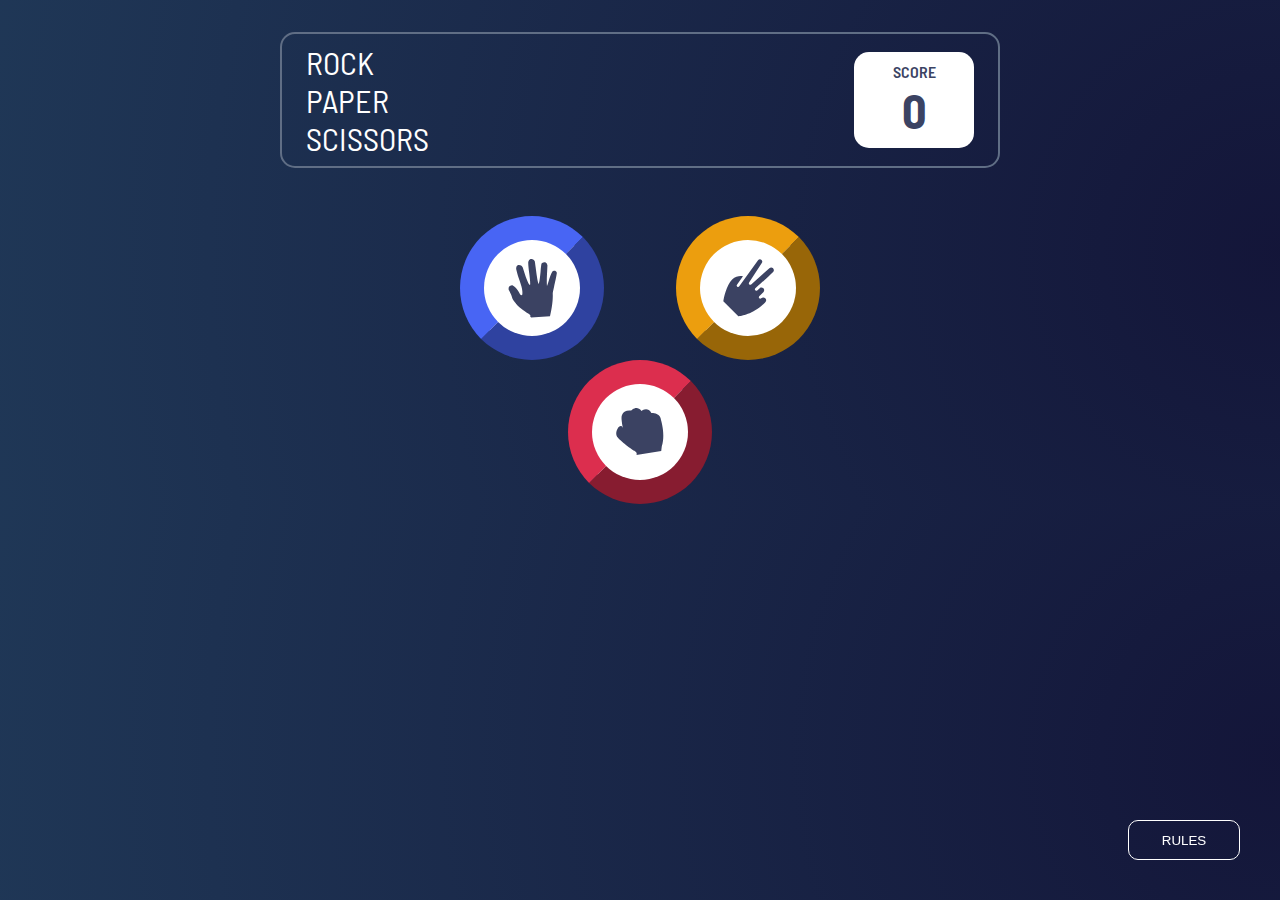
<file: index.html>
<!DOCTYPE html>
<html lang="en">
<head>
  <meta charset="UTF-8">
  <meta name="viewport" content="width=device-width, initial-scale=1.0"> <!-- displays site properly based on user's device -->

  <link rel="icon" type="image/png" sizes="32x32" href="./images/833572-botoes-coloridos-de-papel-tesoura-icone-botoes-grátis-vetor.jpg">
  <link rel="preconnect" href="https://fonts.gstatic.com">
  <link href="https://fonts.googleapis.com/css2?family=Barlow+Semi+Condensed:wght@600;700&display=swap" rel="stylesheet">

  <link rel="stylesheet" href="/styles/home.css">
  <link rel="stylesheet" href="/styles/index/select-container.css">
  <link rel="stylesheet" href="/styles/index/result-container.css">
  <link rel="stylesheet" href="/styles/media-query/home-media-query.css">
  <link rel="stylesheet" href="/styles/media-query/result-container-media-query.css">
  <link rel="stylesheet" href="/styles/media-query/select-container-media-query.css">

  <title>Rock, Paper, Scissors</title>

</head>
<body>

  <!--container that has the application header-->
  <header class="headContainer">
      <p class="rockPaperScissors">
        ROCK
        PAPER
        SCISSORS
      </p>
      <div class="scoreContainer">
        <p>SCORE</p>
        <p class="scoreNumber"></p>
      </div>
  </header>

  <!--user play options-->
  <main>

    <section class="paperContainer">
      <div class="paperContainerStyle">
        <img src="/images/icon-paper.svg" alt="Paper" class="paper">
      </div>
    </section>

    <section class="scissorsContainer">
      <div class="scissorsContainerStyle">
        <img src="/images/icon-scissors.svg" alt="Scissors" class="scissors">
      </div>
    </section>


    <div class="break"></div> <!--Line Break-->

    <section class="rockContainer">
      <div class="rockContainerStyle">
        <img src="/images/icon-rock.svg" alt="Rock" class="rock">
      </div>
    </section>

  </main>

  <div class="result-container">
    
    <section class="you-picked">
      <p>YOU PICKED</p>
      
    </section>

    <div class="result">
      <p class="winOrLose">YOU WIN</p>
      <button type="button" class="playAgain">PLAY AGAIN</button>
    </div>

    <section class="the-house-picked">
      <p>THE HOUSE PICKED</p>
      
    </section>
  </div>

  <!--rules button-->
  <footer>
    <button type="button">RULES</button>
  </footer>

 
   
  <script src="/scripts/play.js" type="module" defer></script>
</body>
</html>
</file>
<file: styles/home.css>
* {
    box-sizing: border-box;
    margin: 0;
    padding: 0;
}

body {
    background: var(--Background);

    font-family: 'Barlow Semi Condensed', sans-serif;

    display: flex;
    flex-direction: column;
    align-items: center;
    justify-content: center;
}
:root {

    --Scissors-Gradient: hsl(39, 89%, 49%);
    --Paper-Gradient: hsl(230, 89%, 62%);
    --Rock-Gradient: hsl(349, 71%, 52%);
    
    --Lizard-Gradient: hsl(261, 73%, 60%) to hsl(261, 72%, 63%);
    --Cyan:hsl(189, 59%, 53%) to hsl(189, 58%, 57%);

    --Dark-Text: hsl(229, 25%, 31%);
    --Score-Text: hsl(229, 64%, 46%);
    --Header-Outline: hsl(217, 16%, 45%);

    --Background: radial-gradient(circle at 100%, hsl(237, 49%, 15%),hsl(214, 47%, 23%));
}
/*Header Styles*/
header{
    position: absolute;
    top: 2rem;

    width: 45rem;
    height: 8.5rem;
    padding: 1rem 1.5rem;


    display: flex;
    align-items: center;
    justify-content: space-between;

    border: solid 2px var(--Header-Outline);
    border-radius: 15px;  

    animation-name: load;
    animation-duration: 0.8s;
    -webkit-transition: all 0.8s cubic-bezier(0, 0, 1, 1);
    transition: all 0.8s cubic-bezier(0, 0, 1, 1);
}
header p.rockPaperScissors {
    width: 5rem;
    color: white;
    font-size: 2rem;
}
header div.scoreContainer {
    background: white;

    display: flex;
    flex-direction: column;
    align-items: center;
    justify-content: center;


    width: 7.5rem;
    height: 6rem;

    border-radius: 15px; 
}
header div.scoreContainer p:first-child {
    font-size: 1rem;
    font-weight: 600;
    color: var(--Dark-Text);
}
header div.scoreContainer p:last-child {
    font-size: 3rem;
    font-weight: 700;
    color: var(--Dark-Text);
}

/*Footer button*/
footer button {
    position: fixed;
    right: 2.5rem;
    bottom: 2.5rem;

    width: 7rem;
    height: 2.5rem;

    padding: 15px 10px;

    background-color: transparent;
    color: white;

    border: solid 1px white;
    border-radius: 10px;

    display: flex;
    align-items: center;
    justify-content: center;

    cursor: pointer;
    transition: 0.5s;

    animation-name: load;
    animation-duration: 0.8s;
    animation-delay: 0.2s;

    -webkit-transition: all 0.8s cubic-bezier(0, 0, 1, 1);
    transition: all 0.8s cubic-bezier(0, 0, 1, 1);

   
}
footer button:hover {
    background-color: white;
    color: var(--Dark-Text);
}

@keyframes load {
    from {
        opacity: 0;
        transform: translateY(-2rem);
      }
    
      to {
        opacity: 1;
        transform: translateY(0);
      }
}
</file>
<file: styles/index/select-container.css>
/*Options Style*/
main {
    display: flex;
    flex-wrap: wrap;

    align-items: center;
    justify-content: space-around;

    margin-top: 13.5rem;

    animation-name: load;
    animation-duration: 0.8s;
    animation-delay: 0.1s;
}
.paperContainerStyle {
    display: flex;
    align-items: center;
    justify-content: center;

    width: 9rem;
    height: 9rem;

    border-style: outset;
    border-width: 1.5rem;
    border-color: var(--Paper-Gradient);
    border-radius: 50%;

    background: white;

    transition-duration: 0.3s;
    cursor: pointer;

}

.scissorsContainerStyle {
    display: flex;
    align-items: center;
    justify-content: center;

    width: 9rem;
    height: 9rem;

    border-style: outset;
    border-width: 1.5rem;
    border-color: var(--Scissors-Gradient);
    border-radius: 50%;

    background: white;

    transition-duration: 0.3s;
    cursor: pointer;
}
.break {
    width: 100%;
}
.rockContainerStyle {
    display: flex;
    align-items: center;
    justify-content: center;

    width: 9rem;
    height: 9rem;

    border-style: outset;
    border-width: 1.5rem;
    border-color: var(--Rock-Gradient);
    border-radius: 50%;

    background: white;

    
    transition-duration: 0.3s;
    cursor: pointer;
}

.paperContainerStyle:hover {
    animation-name: zoom;
    animation-duration: 0.5s;

    zoom: 1.1;
    opacity: 0.8;
    
 
    box-shadow: 5px 2px 2px hsla(0, 0%, 53%, 0.027);
}
.rockContainerStyle:hover {
    animation-name: zoom;
    animation-duration: 0.5s;

    zoom: 1.1;
    opacity: 0.8;


    box-shadow: 5px 2px 2px hsla(0, 0%, 53%, 0.027);
}
.scissorsContainerStyle:hover {
    animation-name: zoom;
    animation-duration: 0.5s;
    
    zoom: 1.1;
    opacity: 0.8;

    box-shadow: 5px 2px 2px hsla(0, 0%, 53%, 0.027);
}

@keyframes zoom {
    from {
        transform: rotateZ(0);
    
        
    }
    to {
        transform: rotateZ(360deg);
 
    }
}
</file>
<file: styles/index/result-container.css>
.result-container {
    display: none;
    height: 50vh;

    align-items: center;
    justify-content: center;

    margin-top: 12rem;
    
}


.result {
    display: flex;
    align-items: center;
    justify-content: center;
    flex-direction: column;

    margin: 0 4rem 0 4rem;
}
.winOrLose {
    font-size: 1.5rem;
    color: white;
}
.playAgain {
    width: 10rem;
    height: 2.5rem;

    padding: 15px 10px;

    background-color: white;
    color: var(--Dark-Text);

    border: solid 1px white;
    border-radius: 10px;

    display: flex;
    align-items: center;
    justify-content: center;

    cursor: pointer;
    transition: 0.5s;

    margin-top: 1.5rem;

    font-weight: 700;
}
.playAgain:hover {
    background-color: transparent;
    color: white;

    zoom: 1.1;
}
</file>
<file: styles/media-query/home-media-query.css>
@media(max-width:780px){
    * {
        font-size: 14px;
    }

    header {
        width: 70%;
    }
}
@media(max-width:600px) {
    * {
        font-size: 12px;
    }
}
@media(max-width:500px) {
    header p.rockPaperScissors {
        width: 4rem;
        font-size: 1.5rem;
    }
    header div.scoreContainer {
        width: 6.5rem;
        height: 6rem;
    
        border-radius: 15px; 
    }
    header div.scoreContainer p:first-child {
        font-size: 1rem;
    }
    header div.scoreContainer p:last-child {
        font-size: 3rem;
    }
    
}
@media(max-width:425px) {
    header {
        width: 80%;
    }
}
@media(max-width:344px) {
    header {
        width: 85%;
        height: 8rem;
    }
    header p.rockPaperScissors {
        width: 3.5rem;
        font-size: 1.4rem;
    }
    header div.scoreContainer {
        width: 6rem;
        height: 5rem;
    
        border-radius: 15px; 
    }
    header div.scoreContainer p:first-child {
        font-size: 1rem;
    }
    header div.scoreContainer p:last-child {
        font-size: 2.5rem;

    }
}
</file>
<file: styles/media-query/result-container-media-query.css>
@media(max-width:600px) {
    .result-container {
        margin-top: 11rem;
    }
    
}
@media(max-width:500px) {
    .result {
        margin: 0 2.5rem 0 2.5rem;
    }
}
@media(max-width:430px) {
    .result {
        margin: 0 1.5rem 0 1.5rem;
    }
    .playAgain {
        width: 8.5rem;
        height: 2rem;
    
        padding: 13px 10px;
    }
}
@media(max-width:394px) {
    * {
        font-size: 11px;
    }
}
</file>
<file: styles/media-query/select-container-media-query.css>
@media(max-width:780px){
    .scissorsContainerStyle img,
    .rockContainerStyle img,
    .paperContainerStyle img {
        width: 3rem;
        height: 3rem;
    }
}
@media(max-width:600px) {
    .scissorsContainerStyle,
    .rockContainerStyle,
    .paperContainerStyle {
       margin-top: 1.7rem;
    }
}
@media(max-width:394px) {
    .scissorsContainerStyle,
    .rockContainerStyle,
    .paperContainerStyle {
       margin-top: 2.5rem;
    }
}
</file>
